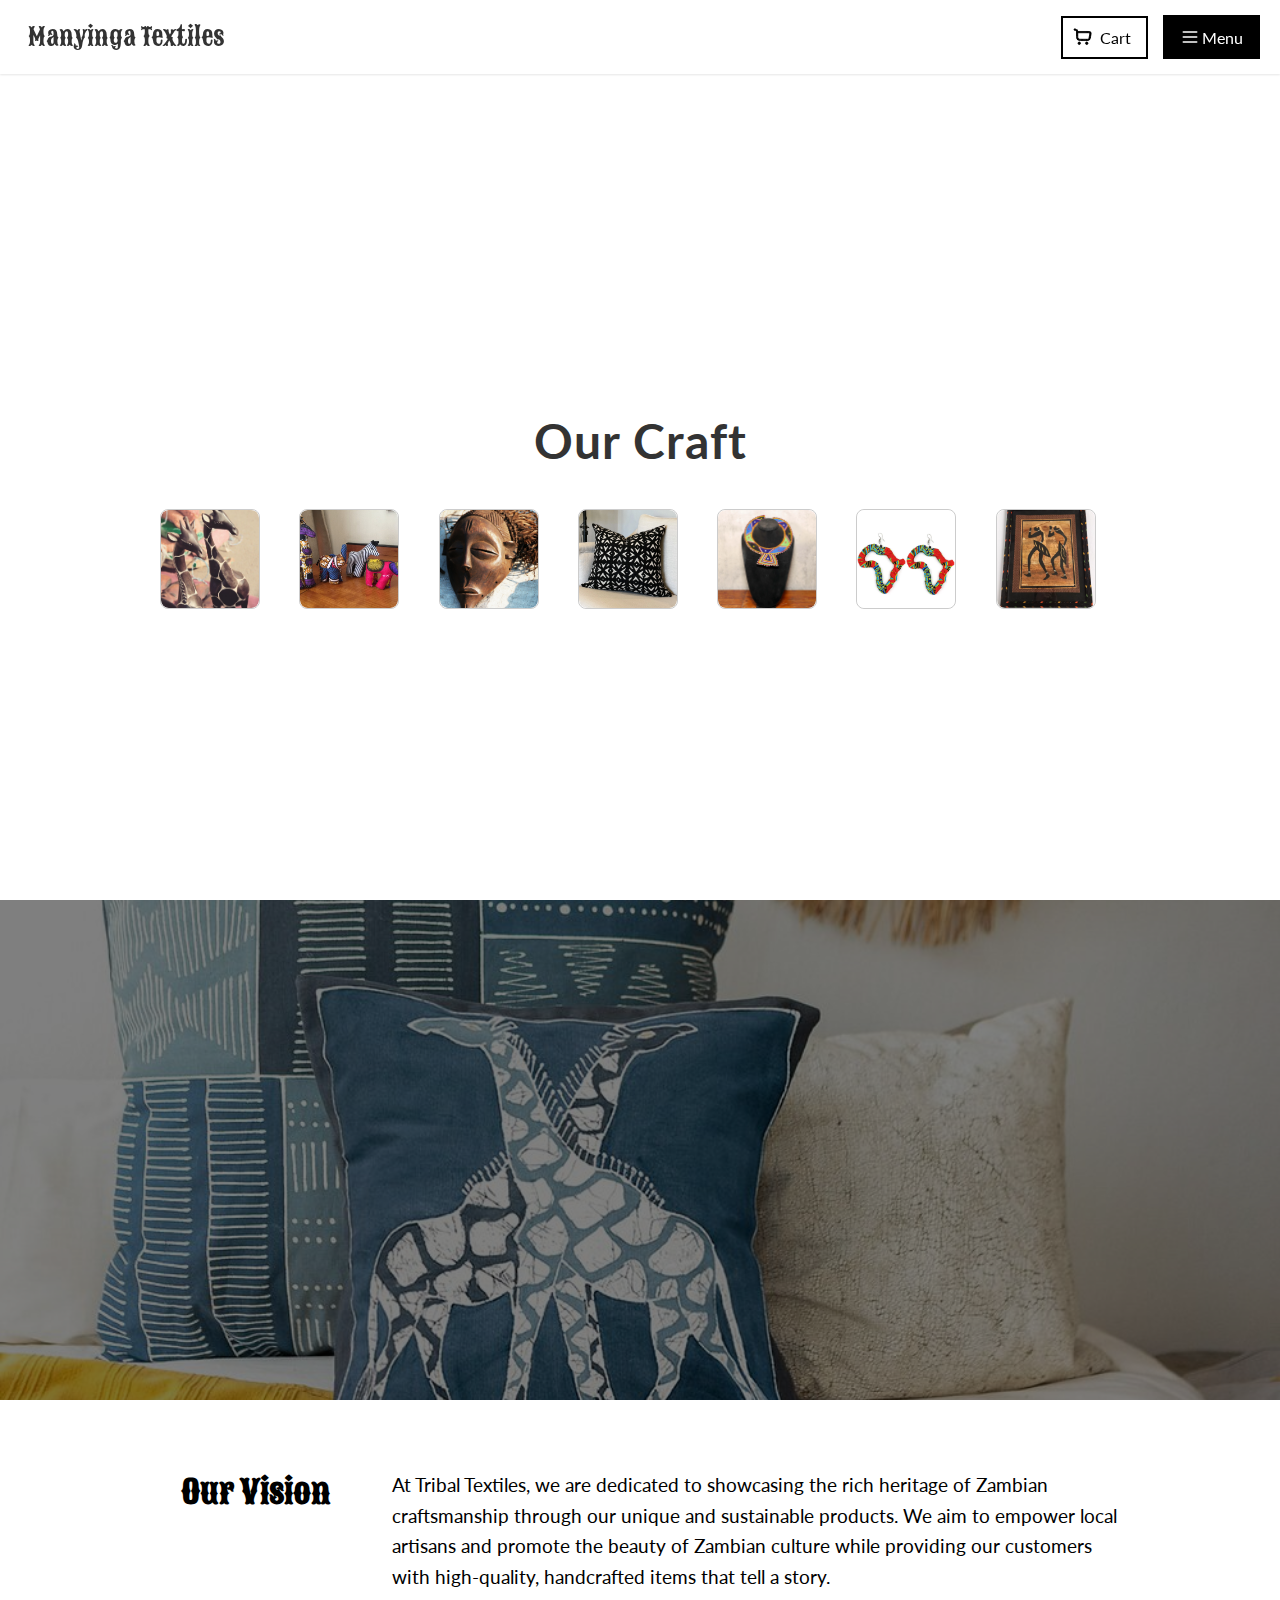
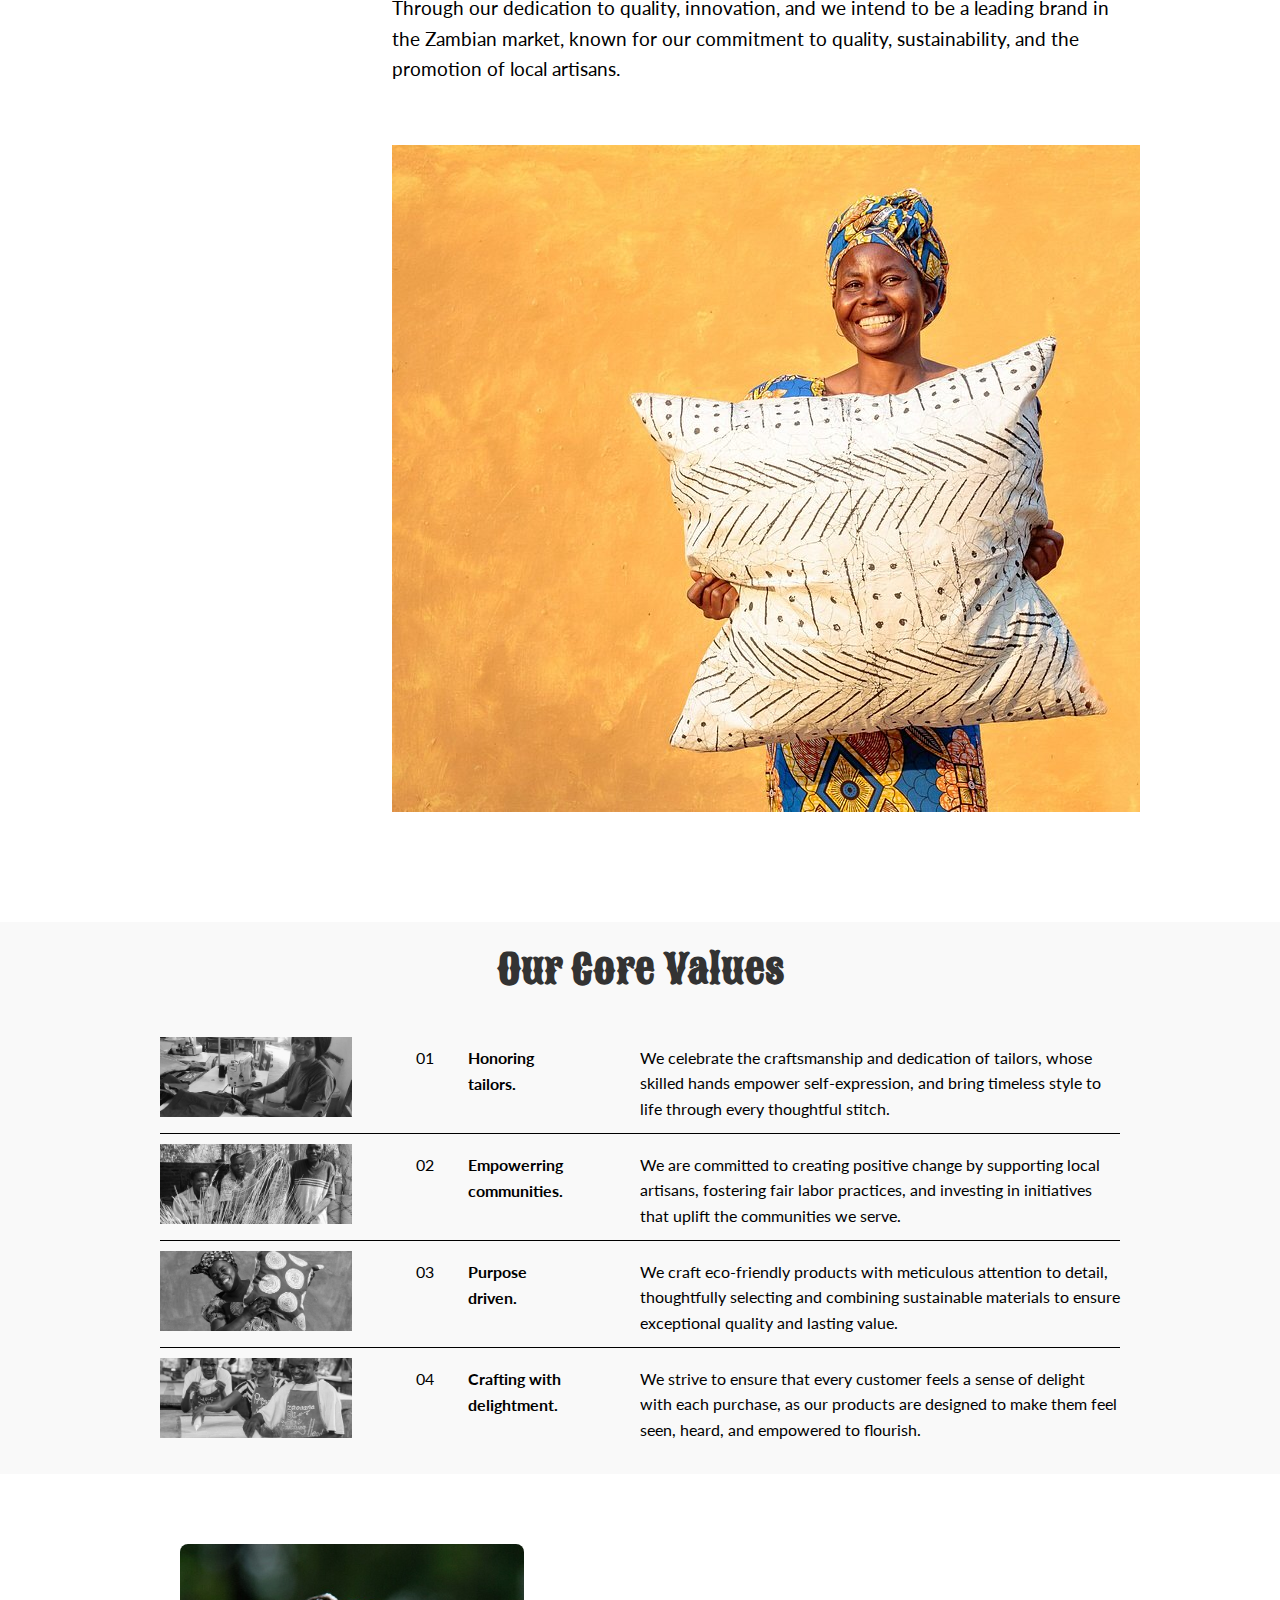
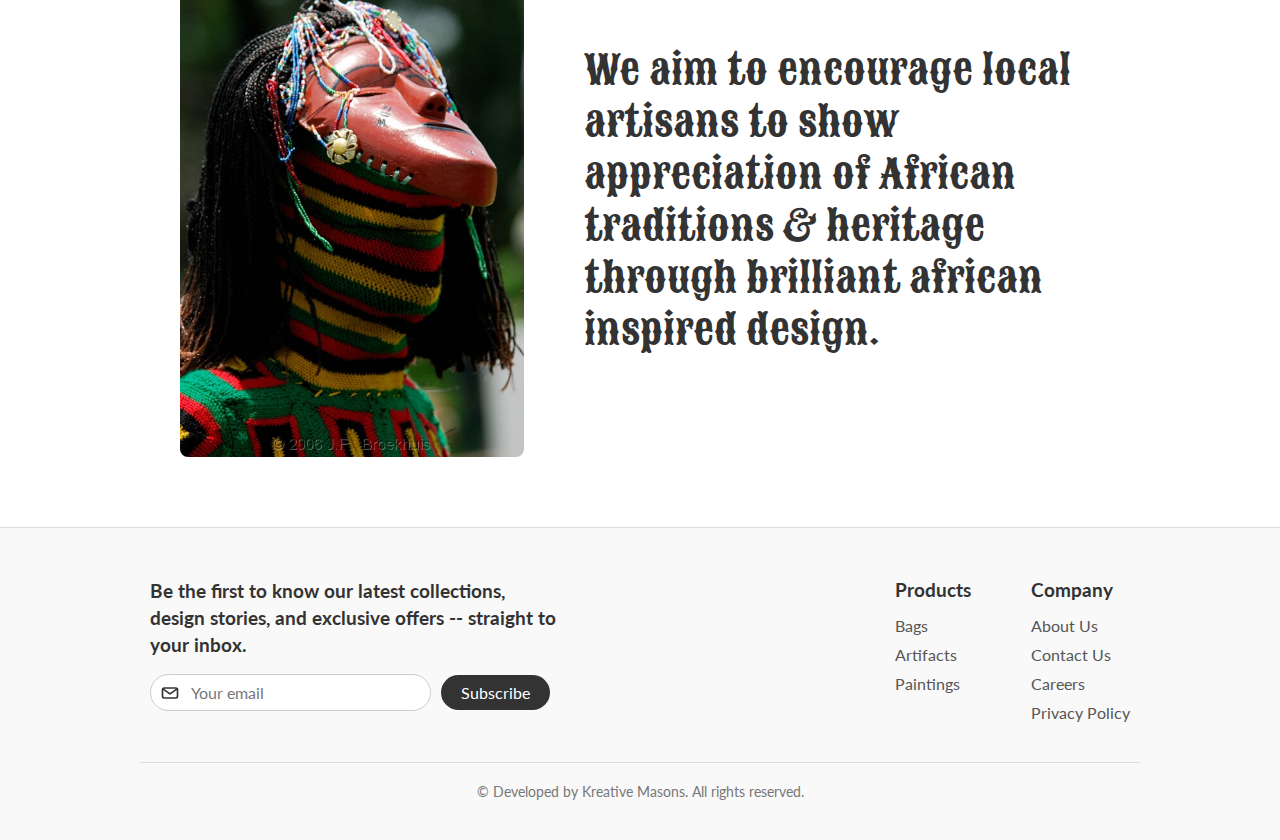
<file: index.html>
<!DOCTYPE html>
<html lang="en">
<head>
    <meta charset="UTF-8">
    <meta name="viewport" content="width=device-width, initial-scale=1.0">
    <link rel="stylesheet" href="style/style.css">
    <link rel="preconnect" href="https://fonts.googleapis.com">
    <link rel="preconnect" href="https://fonts.gstatic.com" crossorigin>
    <link href="https://fonts.googleapis.com/css2?family=Sancreek&display=swap" rel="stylesheet">
    <link rel="preconnect" href="https://fonts.googleapis.com">
    <link rel="preconnect" href="https://fonts.gstatic.com" crossorigin>
    <link href="https://fonts.googleapis.com/css2?family=Lato:ital,wght@0,100;0,300;0,400;0,700;0,900;1,100;1,300;1,400;1,700;1,900&family=Sancreek&display=swap" rel="stylesheet">
    <title>Zekezeke</title>
</head>
<body>
    <nav>
        <!-- Left Column -->
        <div class="logo">
            <a href="index.html">Manyinga Textiles</a>
        </div>
        <!-- Right Column -->
        <div class="nav-links">
            <!-- Cart -->
            <div class="cart-container">
                <svg viewBox="0 0 24.00 24.00" fill="none" xmlns="http://www.w3.org/2000/svg">
                    <g id="SVGRepo_bgCarrier" stroke-width="0"></g>
                    <g id="SVGRepo_tracerCarrier" stroke-linecap="round" stroke-linejoin="round"></g>
                    <g id="SVGRepo_iconCarrier"> 
                        <path d="M7.5 18C8.32843 18 9 18.6716 9 19.5C9 20.3284 8.32843 21 7.5 21C6.67157 21 6 20.3284 6 19.5C6 18.6716 6.67157 18 7.5 18Z" fill="black" stroke="#000000" stroke-width="0.984"></path> 
                        <path d="M16.5 18.0001C17.3284 18.0001 18 18.6716 18 19.5001C18 20.3285 17.3284 21.0001 16.5 21.0001C15.6716 21.0001 15 20.3285 15 19.5001C15 18.6716 15.6716 18.0001 16.5 18.0001Z" fill="black" stroke="#000000" stroke-width="0.984"></path> 
                        <path d="M2.26121 3.09184L2.50997 2.38429H2.50997L2.26121 3.09184ZM2.24876 2.29246C1.85799 2.15507 1.42984 2.36048 1.29246 2.75124C1.15507 3.14201 1.36048 3.57016 1.75124 3.70754L2.24876 2.29246ZM4.58584 4.32298L5.20507 3.89983V3.89983L4.58584 4.32298ZM5.88772 14.5862L5.34345 15.1022H5.34345L5.88772 14.5862ZM20.6578 9.88275L21.3923 10.0342L21.3933 10.0296L20.6578 9.88275ZM20.158 12.3075L20.8926 12.4589L20.158 12.3075ZM20.7345 6.69708L20.1401 7.15439L20.7345 6.69708ZM19.1336 15.0504L18.6598 14.469L19.1336 15.0504ZM5.70808 9.76V7.03836H4.20808V9.76H5.70808ZM2.50997 2.38429L2.24876 2.29246L1.75124 3.70754L2.01245 3.79938L2.50997 2.38429ZM10.9375 16.25H16.2404V14.75H10.9375V16.25ZM5.70808 7.03836C5.70808 6.3312 5.7091 5.7411 5.65719 5.26157C5.60346 4.76519 5.48705 4.31247 5.20507 3.89983L3.96661 4.74613C4.05687 4.87822 4.12657 5.05964 4.1659 5.42299C4.20706 5.8032 4.20808 6.29841 4.20808 7.03836H5.70808ZM2.01245 3.79938C2.68006 4.0341 3.11881 4.18965 3.44166 4.34806C3.74488 4.49684 3.87855 4.61727 3.96661 4.74613L5.20507 3.89983C4.92089 3.48397 4.54304 3.21763 4.10241 3.00143C3.68139 2.79485 3.14395 2.60719 2.50997 2.38429L2.01245 3.79938ZM4.20808 9.76C4.20808 11.2125 4.22171 12.2599 4.35876 13.0601C4.50508 13.9144 4.79722 14.5261 5.34345 15.1022L6.43198 14.0702C6.11182 13.7325 5.93913 13.4018 5.83723 12.8069C5.72607 12.1578 5.70808 11.249 5.70808 9.76H4.20808ZM10.9375 14.75C9.52069 14.75 8.53763 14.7482 7.79696 14.6432C7.08215 14.5418 6.70452 14.3576 6.43198 14.0702L5.34345 15.1022C5.93731 15.7286 6.69012 16.0013 7.58636 16.1283C8.45674 16.2518 9.56535 16.25 10.9375 16.25V14.75ZM4.95808 6.87H17.0888V5.37H4.95808V6.87ZM19.9232 9.73135L19.4235 12.1561L20.8926 12.4589L21.3923 10.0342L19.9232 9.73135ZM17.0888 6.87C17.9452 6.87 18.6989 6.871 19.2937 6.93749C19.5893 6.97053 19.8105 7.01643 19.9659 7.07105C20.1273 7.12776 20.153 7.17127 20.1401 7.15439L21.329 6.23978C21.094 5.93436 20.7636 5.76145 20.4632 5.65587C20.1567 5.54818 19.8101 5.48587 19.4604 5.44678C18.7646 5.369 17.9174 5.37 17.0888 5.37V6.87ZM21.3933 10.0296C21.5625 9.18167 21.7062 8.47024 21.7414 7.90038C21.7775 7.31418 21.7108 6.73617 21.329 6.23978L20.1401 7.15439C20.2021 7.23508 20.2706 7.38037 20.2442 7.80797C20.2168 8.25191 20.1002 8.84478 19.9223 9.73595L21.3933 10.0296ZM16.2404 16.25C17.0021 16.25 17.6413 16.2513 18.1566 16.1882C18.6923 16.1227 19.1809 15.9794 19.6074 15.6318L18.6598 14.469C18.5346 14.571 18.3571 14.6525 17.9744 14.6994C17.5712 14.7487 17.0397 14.75 16.2404 14.75V16.25ZM19.4235 12.1561C19.2621 12.9389 19.1535 13.4593 19.0238 13.8442C18.9007 14.2095 18.785 14.367 18.6698 14.469L19.6074 15.6318C20.0339 15.2842 20.2729 14.8346 20.4453 14.3232C20.6111 13.8312 20.7388 13.2049 20.8926 12.4589L19.4235 12.1561Z" fill="#000000"></path> 
                    </g>
                </svg>
                <a href="cart.html">Cart</a>
            </div>
            <!-- Menu with Dropdown -->
            <div class="menu-container">
                <div class="menu-toggle">
                    <svg viewBox="0 0 24 24" xmlns="http://www.w3.org/2000/svg">
                        <path d="M4 6H20M4 12H20M4 18H20" stroke="white" stroke-width="1.5" stroke-linecap="round" stroke-linejoin="round"/>
                    </svg>
                    <span>Menu</span>
                </div>
                <ul class="dropdown-menu">
                    <li><a href="index.html">Home</a></li>
                    <li><a href="products/products.html">Shop</a></li>
                    <li><a href="about.html">About</a></li>
                    <li><a href="contact.html">Contact</a></li>
                </ul>
            </div>
        </div>
    </nav>
    <section class="Welcome-banner">
        <div class="welcome-content">
            <div class="welcome-header">
                <h1>Our Craft</h1>
            </div>
            <div class="product-images">
                <div class="lights">
                    <div class="product-item">
                        <div class="product-overlay">
                            <img src="images/giraffes.jpg" alt="Giraffe-themed Handmade Product">
                            <a class="buy-button" aria-label="Buy Giraffe-themed Handmade Product" href="products/products.html">Buy</a>
                        </div>
                    </div>
                    <div class="product-item">
                        <div class="product-overlay">
                            <img src="images/animals.jpg" alt="Animal-themed Handmade Product">
                            <button class="buy-button" aria-label="Buy Animal-themed Handmade Product">Buy</button>
                        </div>
                    </div>
                    <div class="product-item">
                        <div class="product-overlay">
                            <img src="images/makishi.jpg" alt="Makishi-themed Handmade Product">
                            <a class="buy-button" aria-label="Buy Makishi Handmade Product" href="products/products.html">Buy</a>
                        </div>
                    </div>
                    <div class="product-item">
                        <div class="product-overlay">
                            <img src="images/afropillow.webp" alt="Afro-themed Pillow">
                            <a class="buy-button" aria-label="Buy Afro-themed Handmade Product" href="products/products.html">Buy</a>
                        </div>
                    </div>
                    <div class="product-item">
                        <div class="product-overlay">
                            <img src="images/massai.webp" alt="Massai-themed Handmade Product">
                            <a class="buy-button" aria-label="Buy Massai-themed Handmade Product" href="products/products.html">Buy</a>
                        </div>
                    </div>
                    <div class="product-item">
                        <div class="product-overlay">
                            <img src="images/earrings.webp" alt="Handmade African Earrings">
                            <a class="buy-button" aria-label="Buy Handmade Handmade Product" href="products/products.html">Buy</a>
                        </div>
                    </div>
                    <div class="product-item">
                        <div class="product-overlay">
                            <img src="images/art.webp" alt="African Art Piece">
                            <a class="buy-button" aria-label="Buy African Handmade Product" href="products/products.html">Buy</a>
                        </div>
                    </div>
                </div>
            </div>
            <!-- Pagination Indicator -->
            <div class="pagination-indicator">
                <span class="dot active"></span>
                <span class="dot"></span>
            </div>
        </div>
    </section>
    <section class="motto">
        <div class="motto-content">
            <div class="motto-text">
                <h1>Representing <br> Zambian Craftmanship<br>by building<br>with love.</h1>
            </div>
        </div>
    </section>
    <section class="vision">
        <div class="vision-content">
            <div class="vision-header">
                <h1>Our Vision</h1>
            </div>
            <div class="textbody">
                <div class="vision-textbox">
                    <p>At Tribal Textiles, we are dedicated to showcasing the rich heritage of Zambian craftsmanship through our unique and sustainable products. We aim to empower local artisans and promote the beauty of Zambian culture while providing our customers with high-quality, handcrafted items that tell a story.<br>
                    Through our dedication to quality, innovation, and we intend to be a leading brand in the Zambian market, known for our commitment to quality, sustainability, and the promotion of local artisans.</p>
                </div>
                <div class="vision-image">
                    <img src="images/vision.jpg" alt="Vision Image">    
                </div>
            </div>
        </div>
    </section>

    <section class="core-values">
        <div class="core-values-header">
            <h2>Our Core Values</h2>
        </div>
        <div class="table-container">
            <div class="parent">
                <div class="image">
                    <img src="images/handmade.jpg" alt="tailoring Image">
                </div>
                <div class="item-number-1">01</div>
                <div class="item-title">Honoring<br>tailors.<br></div>
                <div class="item-details">We celebrate the craftsmanship and dedication of tailors, whose skilled hands empower self-expression, and bring timeless style to life through every thoughtful stitch.</div>
            </div>
            <div class="parent">
                <div class="image">
                    <img src="images/community.jpg" alt="giving back to the community">
                </div>
                <div class="item-number-1">02</div>
                <div class="item-title">Empowerring<br>communities.<br></div>
                <div class="item-details">We are committed to creating positive change by supporting local artisans, fostering fair labor practices, and investing in initiatives that uplift the communities we serve.</div>
            </div>
            <div class="parent">
                <div class="image">
                    <img src="images/smile.jpg" alt="smile Image">
                </div>
                <div class="item-number-1">03</div>
                <div class="item-title">Purpose<br>driven.<br></div>
                <div class="item-details">We craft eco-friendly products with meticulous attention to detail, thoughtfully selecting and combining sustainable materials to ensure exceptional quality and lasting value.</div>
            </div>
            <div class="parent">
                <div class="image">
                    <img src="images/teamwork.jpg" alt="Vision Image">
                </div>
                <div class="item-number-1">04</div>
                <div class="item-title">Crafting with <br>delightment.<br></div>
                <div class="item-details">We strive to ensure that every customer feels a sense of delight with each purchase, as our products are designed to make them feel seen, heard, and empowered to flourish.</div>
            </div>
        </div>
    </section>
    <section class="culture">
        <div class="culture-content">
            <div class="culture-image">
                <img src="images/likishi.jpg" alt="Luvale Likishi Mask">
            </div>
            <div class="culture-textbody">
                <h1>We aim to encourage local artisans to show appreciation of African traditions & heritage through brilliant african inspired design.</h1>
            </div>
        </div>
    </section>
    <footer>
        <div class="footer-content">
            <div class="email-link">
                <header>Be the first to know our latest collections,<br>design stories, and exclusive offers -- straight to<br>your inbox.</header>
                <div class="email-subscribe-row">
                    <div class="email-input-wrapper">
                        <svg viewBox="0 0 24 24" fill="none" xmlns="http://www.w3.org/2000/svg" class="email-icon">
                            <g id="SVGRepo_bgCarrier" stroke-width="0"></g>
                            <g id="SVGRepo_tracerCarrier" stroke-linecap="round" stroke-linejoin="round"></g>
                            <g id="SVGRepo_iconCarrier">
                                <rect x="3" y="6" width="18" height="12" rx="2" stroke="#333333" stroke-width="2" stroke-linecap="round" stroke-linejoin="round"></rect>
                                <path d="M20.5737 7L12 13L3.42635 7" stroke="#333333" stroke-width="2" stroke-linecap="round" stroke-linejoin="round"></path>
                            </g>
                        </svg>
                        <input type="email" placeholder="Your email" class="email-input" id="email-input">
                    </div>
                    <button type="submit" class="subscribe">Subscribe</button>
                </div>
            </div>
            <div class="amenities">
                <div class="products">
                    <header>Products</header>
                    <ul>
                        <li><a href="products.html">Bags</a></li>
                        <li><a href="products.html">Artifacts</a></li>
                        <li><a href="products.html">Paintings</a></li>
                    </ul>
                </div>
                <div class="company">
                    <header>Company</header>
                    <ul>
                        <li><a href="about.html">About Us</a></li>
                        <li><a href="contact.html">Contact Us</a></li>
                        <li><a href="careers.html">Careers</a></li>
                        <li><a href="privacy.html">Privacy Policy</a></li>
                    </ul>
                </div>
            </div>
        </div>
        <div class="footer-bottom">
            <p>© Developed by Kreative Masons. All rights reserved.</p>
        </div>
    </footer>
    <script src="script.js"></script>
</body>
</html>
</file>
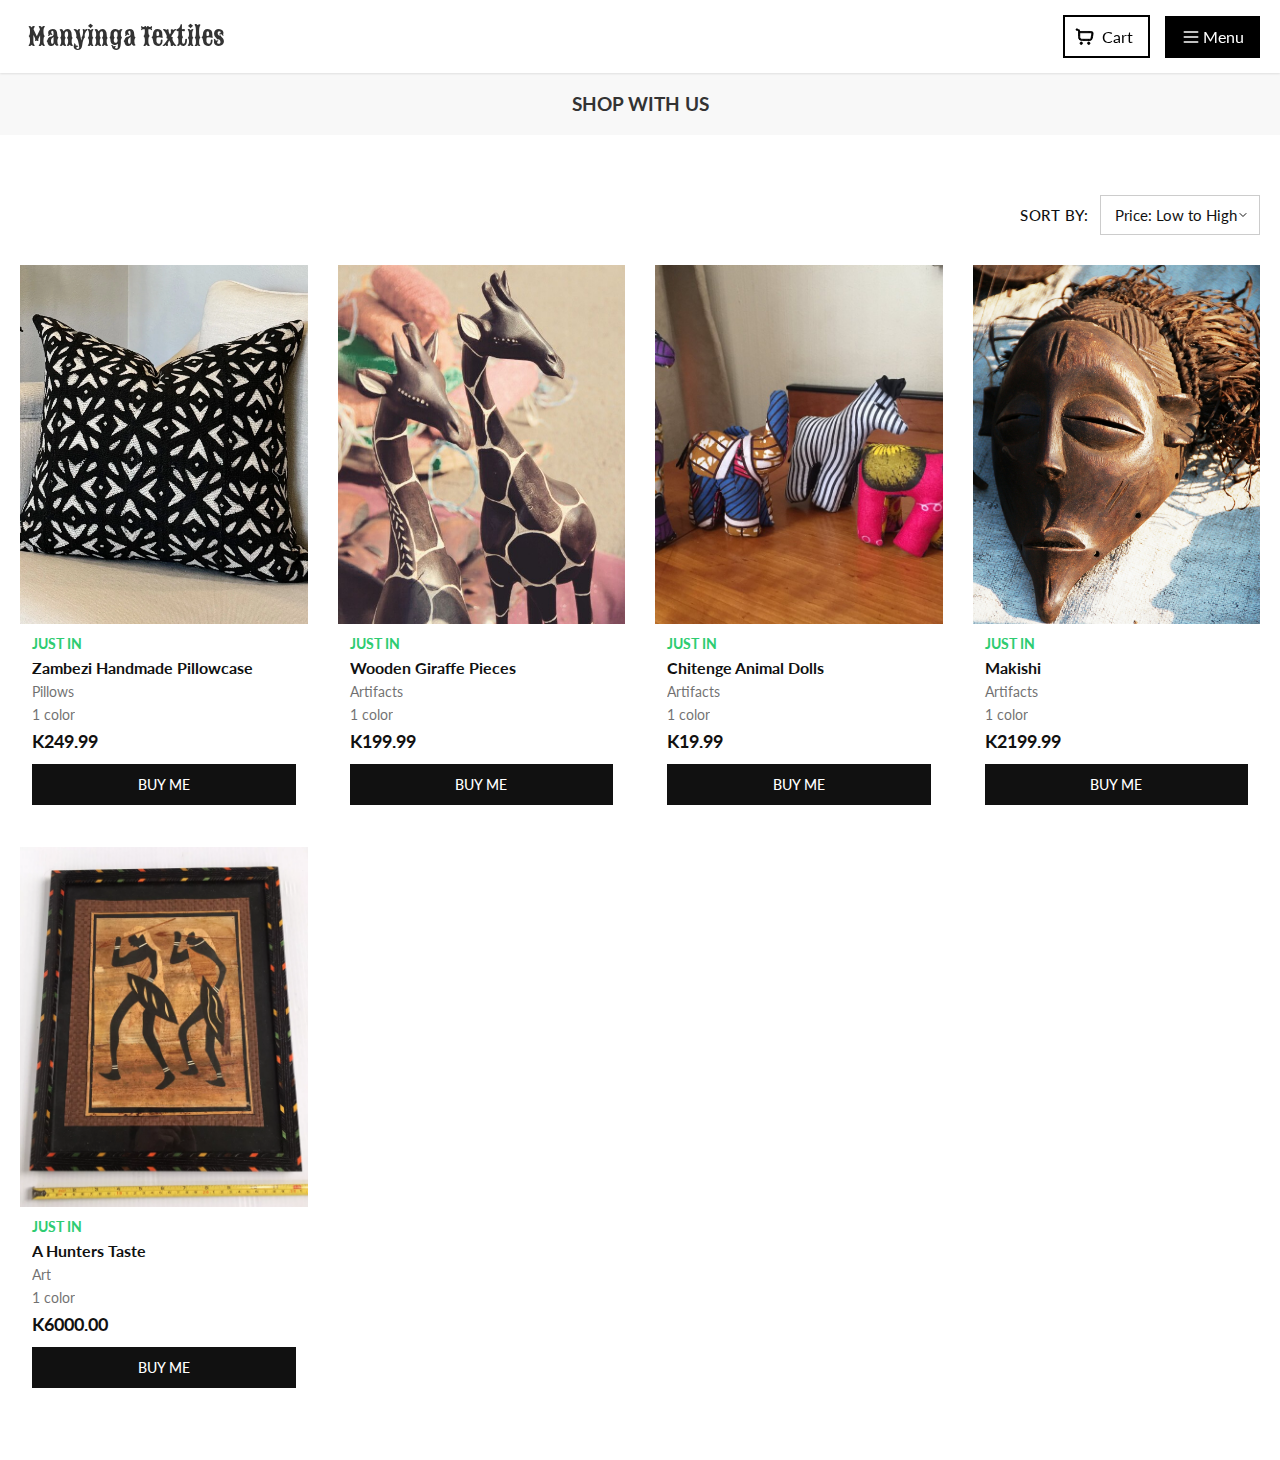
<file: products/products.html>
<!DOCTYPE html>
<html lang="en">
<head>
    <meta charset="UTF-8">
    <meta name="viewport" content="width=device-width, initial-scale=1.0">
    <link rel="stylesheet" href="style/style.css">
    <link rel="preconnect" href="https://fonts.googleapis.com">
    <link rel="preconnect" href="https://fonts.gstatic.com" crossorigin>
    <link href="https://fonts.googleapis.com/css2?family=Sancreek&display=swap" rel="stylesheet">
    <link rel="preconnect" href="https://fonts.googleapis.com">
    <link rel="preconnect" href="https://fonts.gstatic.com" crossorigin>
    <link href="https://fonts.googleapis.com/css2?family=Lato:ital,wght@0,100;0,300;0,400;0,700;0,900;1,100;1,300;1,400;1,700;1,900&family=Sancreek&display=swap" rel="stylesheet">
    <title>Mangyinga Textiles</title>
</head>
<body>
    <nav>
        <!-- Left Column -->
        <div class="logo">
            <a href="../index.html">Manyinga Textiles</a>
        </div>
        <!-- Right Column -->
        <div class="nav-links">
            <!-- Cart -->
            <div class="cart-container">
                <svg viewBox="0 0 24.00 24.00" fill="none" xmlns="http://www.w3.org/2000/svg">
                    <g id="SVGRepo_bgCarrier" stroke-width="0"></g>
                    <g id="SVGRepo_tracerCarrier" stroke-linecap="round" stroke-linejoin="round"></g>
                    <g id="SVGRepo_iconCarrier"> 
                        <path d="M7.5 18C8.32843 18 9 18.6716 9 19.5C9 20.3284 8.32843 21 7.5 21C6.67157 21 6 20.3284 6 19.5C6 18.6716 6.67157 18 7.5 18Z" fill="black" stroke="#000000" stroke-width="0.984"></path> 
                        <path d="M16.5 18.0001C17.3284 18.0001 18 18.6716 18 19.5001C18 20.3285 17.3284 21.0001 16.5 21.0001C15.6716 21.0001 15 20.3285 15 19.5001C15 18.6716 15.6716 18.0001 16.5 18.0001Z" fill="black" stroke="#000000" stroke-width="0.984"></path> 
                        <path d="M2.26121 3.09184L2.50997 2.38429H2.50997L2.26121 3.09184ZM2.24876 2.29246C1.85799 2.15507 1.42984 2.36048 1.29246 2.75124C1.15507 3.14201 1.36048 3.57016 1.75124 3.70754L2.24876 2.29246ZM4.58584 4.32298L5.20507 3.89983V3.89983L4.58584 4.32298ZM5.88772 14.5862L5.34345 15.1022H5.34345L5.88772 14.5862ZM20.6578 9.88275L21.3923 10.0342L21.3933 10.0296L20.6578 9.88275ZM20.158 12.3075L20.8926 12.4589L20.158 12.3075ZM20.7345 6.69708L20.1401 7.15439L20.7345 6.69708ZM19.1336 15.0504L18.6598 14.469L19.1336 15.0504ZM5.70808 9.76V7.03836H4.20808V9.76H5.70808ZM2.50997 2.38429L2.24876 2.29246L1.75124 3.70754L2.01245 3.79938L2.50997 2.38429ZM10.9375 16.25H16.2404V14.75H10.9375V16.25ZM5.70808 7.03836C5.70808 6.3312 5.7091 5.7411 5.65719 5.26157C5.60346 4.76519 5.48705 4.31247 5.20507 3.89983L3.96661 4.74613C4.05687 4.87822 4.12657 5.05964 4.1659 5.42299C4.20706 5.8032 4.20808 6.29841 4.20808 7.03836H5.70808ZM2.01245 3.79938C2.68006 4.0341 3.11881 4.18965 3.44166 4.34806C3.74488 4.49684 3.87855 4.61727 3.96661 4.74613L5.20507 3.89983C4.92089 3.48397 4.54304 3.21763 4.10241 3.00143C3.68139 2.79485 3.14395 2.60719 2.50997 2.38429L2.01245 3.79938ZM4.20808 9.76C4.20808 11.2125 4.22171 12.2599 4.35876 13.0601C4.50508 13.9144 4.79722 14.5261 5.34345 15.1022L6.43198 14.0702C6.11182 13.7325 5.93913 13.4018 5.83723 12.8069C5.72607 12.1578 5.70808 11.249 5.70808 9.76H4.20808ZM10.9375 14.75C9.52069 14.75 8.53763 14.7482 7.79696 14.6432C7.08215 14.5418 6.70452 14.3576 6.43198 14.0702L5.34345 15.1022C5.93731 15.7286 6.69012 16.0013 7.58636 16.1283C8.45674 16.2518 9.56535 16.25 10.9375 16.25V14.75ZM4.95808 6.87H17.0888V5.37H4.95808V6.87ZM19.9232 9.73135L19.4235 12.1561L20.8926 12.4589L21.3923 10.0342L19.9232 9.73135ZM17.0888 6.87C17.9452 6.87 18.6989 6.871 19.2937 6.93749C19.5893 6.97053 19.8105 7.01643 19.9659 7.07105C20.1273 7.12776 20.153 7.17127 20.1401 7.15439L21.329 6.23978C21.094 5.93436 20.7636 5.76145 20.4632 5.65587C20.1567 5.54818 19.8101 5.48587 19.4604 5.44678C18.7646 5.369 17.9174 5.37 17.0888 5.37V6.87ZM21.3933 10.0296C21.5625 9.18167 21.7062 8.47024 21.7414 7.90038C21.7775 7.31418 21.7108 6.73617 21.329 6.23978L20.1401 7.15439C20.2021 7.23508 20.2706 7.38037 20.2442 7.80797C20.2168 8.25191 20.1002 8.84478 19.9223 9.73595L21.3933 10.0296ZM16.2404 16.25C17.0021 16.25 17.6413 16.2513 18.1566 16.1882C18.6923 16.1227 19.1809 15.9794 19.6074 15.6318L18.6598 14.469C18.5346 14.571 18.3571 14.6525 17.9744 14.6994C17.5712 14.7487 17.0397 14.75 16.2404 14.75V16.25ZM19.4235 12.1561C19.2621 12.9389 19.1535 13.4593 19.0238 13.8442C18.9007 14.2095 18.785 14.367 18.6698 14.469L19.6074 15.6318C20.0339 15.2842 20.2729 14.8346 20.4453 14.3232C20.6111 13.8312 20.7388 13.2049 20.8926 12.4589L19.4235 12.1561Z" fill="#000000"></path> 
                    </g>
                </svg>
                <a href="cart.html">Cart</a>
            </div>
            <!-- Menu with Dropdown -->
            <div class="menu-container">
                <div class="menu-toggle">
                    <svg viewBox="0 0 24 24" xmlns="http://www.w3.org/2000/svg">
                        <path d="M4 6H20M4 12H20M4 18H20" stroke="white" stroke-width="1.5" stroke-linecap="round" stroke-linejoin="round"/>
                    </svg>
                    <span>Menu</span>
                </div>
                <ul class="dropdown-menu">
                    <li><a href="index.html">Home</a></li>
                    <li><a href="products/products.html">Shop</a></li>
                    <li><a href="about.html">About</a></li>
                    <li><a href="contact.html">Contact</a></li>
                </ul>
            </div>
        </div>
    </nav>
    <div class = "banner">
        <h1 class= "banner-header">SHOP WITH US</h1>
    </div>
    <section class="sale">
        <div class="sale-panel">
            <div class="sort-container">
                <label for="sort-options" class="sort-label">Sort by:</label>
                <select id="sort-options" class="sort-select" aria-label="Sort products">
                    <option value="price-asc">Price: Low to High</option>
                    <option value="price-desc">Price: High to Low</option>
                    <option value="name-asc">Name: A to Z</option>
                    <option value="name-desc">Name: Z to A</option>
                </select>
            </div>
        </div>
        <div class="products" id="products-container">
            <div class="product-card" data-price="249.99" data-name="Product 1">
                <div class="product-image">
                    <img src="../images/afropillow.webp" alt="Product 1 - Cotton Scarf">
                </div>
                <div class="product-info">
                    <h2 class ="time">Just In</h2>
                    <h2 class="product-name">Zambezi Handmade Pillowcase</h2>
                    <h2 class="category">Pillows</h2>
                    <h2 class="colors">1 color</h2>
                    <div class="price">
                        <span class="sale-price">K249.99</span>
                    </div>
                    <button class="add-to-cart">Buy Me</button>
                </div>
            </div>
            <div class="product-card" data-price="199.99" data-name="Product 1">
                <div class="product-image">
                    <img src="../images/giraffes.jpg" alt="Product 1 - Cotton Scarf">
                </div>
                <div class="product-info">
                    <h2 class ="time">Just In</h2>
                    <h2 class="product-name">Wooden Giraffe Pieces</h2>
                    <h2 class="category">Artifacts</h2>
                    <h2 class="colors">1 color</h2>
                    <div class="price">
                        <span class="sale-price">K199.99</span>
                    </div>
                    <button class="add-to-cart">Buy Me</button>
                </div>
            </div>
            <div class="product-card" data-price="19.99" data-name="Product 1">
                <div class="product-image">
                    <img src="../images/animals.jpg" alt="Product 1 - Cotton Scarf">
                </div>
                <div class="product-info">
                    <h2 class ="time">Just In</h2>
                    <h2 class="product-name">Chitenge Animal Dolls</h2>
                    <h2 class="category">Artifacts</h2>
                    <h2 class="colors">1 color</h2>
                    <div class="price">
                        <span class="sale-price">K19.99</span>
                    </div>
                    <button class="add-to-cart">Buy Me</button>
                </div>
            </div>
            <div class="product-card" data-price="19.99" data-name="Product 1">
                <div class="product-image">
                    <img src="../images/makishi.jpg" alt="Product 1 - Cotton Scarf">
                </div>
                <div class="product-info">
                    <h2 class ="time">Just In</h2>
                    <h2 class="product-name">Makishi</h2>
                    <h2 class="category">Artifacts</h2>
                    <h2 class="colors">1 color</h2>
                    <div class="price">
                        <span class="sale-price">K2199.99</span>
                    </div>
                    <button class="add-to-cart">Buy Me</button>
                </div>
            </div>
            <div class="product-card" data-price="19.99" data-name="Product 1">
                <div class="product-image">
                    <img src="../images/art.webp" alt="Product 1 - Cotton Scarf">
                </div>
                <div class="product-info">
                    <h2 class ="time">Just In</h2>
                    <h2 class="product-name">A Hunters Taste</h2>
                    <h2 class="category">Art</h2>
                    <h2 class="colors">1 color</h2>
                    <div class="price">
                        <span class="sale-price">K6000.00</span>
                    </div>
                    <button class="add-to-cart">Buy Me</button>
                </div>
            </div>
        </div>
    </section>
</body>
</html>
</file>
<file: style/style.css>
* {
    margin: 0;
    padding: 0;
    box-sizing: border-box;
}

html {
    overflow-y: auto;
    overflow-x: hidden;
    width: 100%;
    max-width: 100%;
}

body {
    font-family: 'Lato', sans-serif;
    margin: 0;
    padding-top: 60px;
    width: 100%;
    max-width: 100%;
    overflow-x: hidden;
}

nav {
    display: flex;
    justify-content: space-between;
    align-items: center;
    padding: 15px 20px;
    position: fixed;
    top: 0;
    left: 0;
    right: 0;
    background-color: white;
    box-shadow: 0 1px 2px rgba(0, 0, 0, 0.1);
    z-index: 1000;
    width: 100%;
    box-sizing: border-box;
    transition: height 0.3s ease; /* Smooth height transition */
}

.logo a {
    text-decoration: none;
    font-size: 1.5em;
    font-weight: 400;
    font-style: normal;
    font-family: "Sancreek", serif;
    color: #333;
    padding: 8px;
}

.nav-links {
    display: flex;
    gap: 15px;
    align-items: center;
}

.cart-container {
    display: flex;
    align-items: center;
    gap: 2px;
    background-color: white;
    padding: 5px 10px;
    border: black solid 2px;
    transition: all 0.3s ease;
}

.cart-container a {
    text-decoration: none;
    color: black;
    transition: color 0.3s ease;
    padding: 5px;
}

.cart-container svg {
    width: 20px;
    height: 20px;
    transition: all 0.3s ease;
}

.cart-container svg path,
.cart-container svg circle {
    stroke: black;
    fill: black;
    transition: stroke 0.3s ease, fill 0.3s ease;
}

.menu-container {
    position: relative;
    display: flex;
    align-items: center;
    background-color: black;
    padding: 5px 10px;
    transition: all 0.3s ease;
}

.menu-toggle {
    display: flex;
    align-items: center;
    gap: 2px;
    cursor: pointer;
    padding: 7px;
    color: white;
    text-decoration: none;
    transition: color 0.3s ease;
}

.menu-toggle svg {
    width: 20px;
    height: 20px;
    transition: all 0.3s ease;
}

.menu-toggle svg path {
    stroke: white;
    stroke-width: 2;
    transition: stroke 0.3s ease;
}

.menu-toggle span {
    font-family: 'Lato', sans-serif;
    font-size: 1rem;
    font-weight: 400;
    color: white;
}

.dropdown-menu {
    position: absolute;
    top: 100%;
    right: 0;
    background-color: white;
    border: 1px solid #ccc;
    box-shadow: 0 2px 4px rgba(0, 0, 0, 0.1);
    list-style: none;
    padding: 10px 0;
    min-width: 150px;
    opacity: 0;
    visibility: hidden;
    transform: translateY(-10px);
    transition: opacity 0.3s ease, visibility 0.3s ease, transform 0.3s ease;
    z-index: 1001;
}

.menu-container:hover .dropdown-menu {
    opacity: 1;
    visibility: visible;
    transform: translateY(0);
}

.dropdown-menu li {
    padding: 10px 20px;
}

.dropdown-menu li a {
    font-family: 'Lato', sans-serif;
    font-size: 1rem;
    font-weight: 400;
    color: #333;
    text-decoration: none;
    display: block;
    transition: color 0.3s ease;
}

.dropdown-menu li a:hover {
    color: #555;
}

.menu-container:hover ~ nav,
.menu-container:hover nav {
    height: auto; /* Expand height to fit dropdown */
    min-height: 120px; /* Adjust based on dropdown content */
}

.Welcome-banner {
    width: 100%;
    min-height: calc(100vh - 60px);
    display: flex;
    justify-content: center;
    align-items: center;
    padding-top: 60px;
    transition: padding-top 0.3s ease; /* Smooth transition for content shift */
}

.menu-container:hover ~ .Welcome-banner,
.menu-container:hover + nav + .Welcome-banner {
    padding-top: 120px; /* Shift content down when dropdown is open */
}

.welcome-content {
    max-width: 1000px;
    width: 100%;
    padding: 0 20px;
    box-sizing: border-box;
    overflow: hidden;
}

.welcome-header h1 {
    font-family: 'Lato', sans-serif;
    font-weight: 700;
    font-size: 3rem;
    color: #333;
    margin: 0 0 40px;
    letter-spacing: 1px;
    text-align: center;
}

.product-images {
    display: flex;
    justify-content: center;
    align-items: center;
    width: 100%;
    max-height: 200px;
    overflow-x: auto;
    overflow-y: hidden;
}

.lights {
    display: grid;
    grid-template-columns: repeat(auto-fit, minmax(100px, 1fr));
    gap: 15px;
    width: 100%;
    max-width: 100%;
    box-sizing: border-box;
    margin: 0 auto;
}

.lights > div,
.product-item {
    height: 100px;
    width: 100px;
    aspect-ratio: 1/1;
    border-radius: 8px;
    border: 1px solid #ccc;
    box-sizing: border-box;
    overflow: hidden;
}

.product-overlay {
    position: relative;
    width: 100%;
    height: 100%;
    display: flex;
    justify-content: center;
    align-items: center;
}

.product-overlay img {
    width: 100%;
    height: 100%;
    object-fit: cover;
    display: block;
    border-radius: 8px;
}

.product-overlay::before {
    content: '';
    position: absolute;
    top: 0;
    left: 0;
    width: 100%;
    height: 100%;
    background-color: rgba(0, 0, 0, 0.6);
    opacity: 0;
    transition: opacity 0.3s ease;
    border-radius: 8px;
}

.product-overlay:hover::before {
    opacity: 1;
}

.buy-button {
    position: absolute;
    text-decoration: none;
    top: 50%;
    left: 50%;
    transform: translate(-50%, -50%);
    padding: 6px 12px;
    background-color: #333;
    color: white;
    border: none;
    border-radius: 30px;
    font-family: 'Lato', sans-serif;
    font-size: 0.9rem;
    font-weight: 400;
    cursor: pointer;
    opacity: 0;
    transition: opacity 0.3s ease;
}

.product-overlay:hover .buy-button {
    opacity: 1;
}

.buy-button:hover,
.buy-button:focus {
    background-color: #555;
    outline: none;
}

.buy-button:focus {
    outline: 2px solid #333;
    outline-offset: 2px;
}

.pagination-indicator {
    display: none;
    justify-content: center;
    gap: 8px;
    margin-top: 15px;
    padding: 10px 0;
}

.dot {
    width: 20px;
    height: 6px;
    background-color: #ccc;
    border-radius: 3px;
    transition: width 0.3s ease, background-color 0.3s ease;
    cursor: pointer;
}

.dot.active {
    width: 30px;
    background-color: #333;
}

.motto {
    width: 100%;
    min-height: 500px;
    background-image: url('../images/some-of-our-hand-made.jpg');
    background-size: cover;
    background-position: center;
    background-repeat: no-repeat;
    display: flex;
    justify-content: center;
    align-items: center;
    padding: 0;
    box-sizing: border-box;
    position: relative;
}

.motto-content {
    max-width: 1000px;
    width: 100%;
    padding: 20px;
    box-sizing: border-box;
    position: relative;
    z-index: 2;
}

.motto-text h1 {
    font-family: 'Sancreek', serif;
    font-size: 3.5rem;
    color: white;
    text-shadow: 3px 3px 6px rgba(0, 0, 0, 0.7);
    margin: 0;
    line-height: 1.2;
    text-align: center;
    opacity: 0;
    animation: fadeIn 1.5s ease-in-out forwards;
}

.motto::before {
    content: '';
    position: absolute;
    top: 0;
    left: 0;
    width: 100%;
    height: 100%;
    background-color: rgba(0, 0, 0, 0.5);
    z-index: 1;
}

.vision {
    width: 100%;
    min-height: 400px;
    display: flex;
    flex-direction: column;
    justify-content: center;
    align-items: center;
    box-sizing: border-box;
    margin: 50px 0;
}

.vision-content {
    max-width: 1000px;
    width: 100%;
    display: grid;
    grid-template-columns: 20% 80%;
    gap: 20px;
    align-items: start;
    padding: 0 20px;
    margin-bottom: 40px;
}

.vision-header {
    background-color: #ffffff;
    display: flex;
    justify-content: center;
    align-items: center;
    padding: 20px;
    box-sizing: border-box;
}

.vision-header h1 {
    font-family: 'Sancreek', serif;
    font-size: 2rem;
    color: rgb(0, 0, 0);
    margin: 0;
    text-align: center;
    white-space: nowrap;
}

.textbody {
    display: flex;
    flex-direction: column;
    gap: 20px;
}

.vision-textbox {
    padding: 20px;
    display: flex;
    align-items: start;
}

.vision-textbox p {
    font-family: 'Lato', sans-serif;
    font-size: 1.2rem;
    font-weight: 400;
    color: #000000;
    margin: 0;
    line-height: 1.6;
}

.vision-image {
    padding: 20px;
    text-align: right;
    overflow: hidden;
}

.vision-image img {
    max-width: none;
    max-height: none;
    display: block;
    margin-left: auto;
}

.core-values {
    width: 100%;
    min-height: 400px;
    display: flex;
    flex-direction: column;
    justify-content: center;
    align-items: center;
    box-sizing: border-box;
    margin: 50px 0;
    padding: 20px 0;
    background-color: #f9f9f9;
}

.core-values-header {
    width: 100%;
    max-width: 1000px;
    text-align: center;
    margin-bottom: 30px;
}

.core-values-header h2 {
    font-family: 'Sancreek', serif;
    font-size: 2.5rem;
    color: #333;
    margin: 0;
}

.table-container {
    max-width: 1000px;
    width: 100%;
    padding: 0 20px;
    box-sizing: border-box;
    display: flex;
    flex-direction: column;
    align-items: center;
}

.parent {
    display: grid;
    grid-template-columns: 20% 10% 20% 50%;
    gap: 0;
    border-bottom: 1px solid black;
    width: 100%;
    box-sizing: border-box;
}

.parent:last-child {
    border-bottom: none;
}

.image,
.item-number-1,
.item-title,
.item-details {
    text-align: center;
    box-sizing: border-box;
    height: 100px;
    padding-top: 10px;
    padding-bottom: 10px;
    display: flex;
    align-items: center;
    justify-content: center;
}

.item-title {
    padding-top: 38px;
    padding-bottom: 50px;
    padding-left: 20px;
    border-top-width: 0px;
    text-align: left;
    font-weight: bold;
    line-height: 160%;
    box-sizing: border-box;
    height: 100px;
    display: flex;
    align-items: center;
    justify-content: left;
}

.item-details {
    padding-top: 56px;
    padding-bottom: 50px;
    border-top-width: 0px;
    text-align: left;
    font-weight: 400;
    line-height: 160%;
    box-sizing: border-box;
    height: 100px;
    display: flex;
    align-items: center;
    justify-content: center;
}

.item-number-1 {
    padding-left: 50px;
    padding-bottom: 50px;
    border-top-width: 0px;
    text-align: center;
    box-sizing: border-box;
    height: 100px;
    display: flex;
    align-items: center;
    justify-content: center;
}

.image img {
    width: 100%;
    height: 100%;
    object-fit: cover;
    display: block;
    filter: grayscale(100%);
}

.parent > div:not(:last-child) {
    border-right: none;
}

.culture {
    width: 100%;
    min-height: 400px;
    display: flex;
    justify-content: center;
    align-items: center;
    box-sizing: border-box;
    margin: 50px 0;
}

.culture-content {
    max-width: 1000px;
    width: 100%;
    display: grid;
    grid-template-columns: 40% 60%;
    gap: 20px;
    align-items: center;
    padding: 0 20px;
    box-sizing: border-box;
}

.culture-image {
    padding: 20px;
    overflow: hidden;
}

.culture-image img {
    width: 100%;
    height: auto;
    object-fit: cover;
    display: block;
    border-radius: 8px;
}

.culture-textbody {
    padding: 20px;
    text-align: left;
}

.culture-textbody h1 {
    font-family: 'Sancreek', serif;
    font-size: 2.5rem;
    font-weight: 400;
    color: #333;
    margin: 0;
    line-height: 1.3;
}

footer {
    width: 100%;
    background-color: #f9f9f9;
    padding: 40px 20px;
    box-sizing: border-box;
    font-family: 'Lato', sans-serif;
    border-top: 1px solid #ddd;
}

.footer-content {
    max-width: 1000px;
    width: 100%;
    margin: 0 auto;
    display: flex;
    justify-content: space-between;
    align-items: flex-start;
    gap: 20px;
    box-sizing: border-box;
}

.email-link {
    flex: 1;
    min-width: 250px;
    padding: 10px;
}

.email-link header {
    font-family: 'Lato', sans-serif;
    font-size: 1.2rem;
    font-weight: 700;
    color: #333;
    margin-bottom: 15px;
    line-height: 1.4;
}

.email-subscribe-row {
    display: flex;
    align-items: center;
    gap: 10px;
    width: 100%;
    max-width: 400px;
}

.email-input-wrapper {
    position: relative;
    flex: 1;
    min-width: 150px;
}

.email-icon {
    position: absolute;
    left: 10px;
    top: 50%;
    transform: translateY(-50%);
    width: 20px;
    height: 20px;
    pointer-events: none;
}

.email-input {
    width: 100%;
    padding: 8px 10px 8px 40px;
    border: 1px solid #ccc;
    border-radius: 25px;
    font-family: 'Lato', sans-serif;
    font-size: 1rem;
    color: #333;
    box-sizing: border-box;
}

.email-input::placeholder {
    color: #777;
    font-family: 'Lato', sans-serif;
    font-size: 1rem;
}

.subscribe {
    padding: 8px 20px;
    background-color: #333;
    color: white;
    border: none;
    border-radius: 30px;
    font-family: 'Lato', sans-serif;
    font-size: 1rem;
    font-weight: 400;
    cursor: pointer;
    transition: background-color 0.3s ease;
    white-space: nowrap;
}

.subscribe:hover {
    background-color: #555;
}

.amenities {
    flex: 1;
    display: flex;
    justify-content: flex-end;
    gap: 40px;
    min-width: 250px;
}

.products,
.company {
    padding: 10px;
}

.products header,
.company header {
    font-family: 'Lato', sans-serif;
    font-size: 1.2rem;
    font-weight: 700;
    color: #333;
    margin-bottom: 15px;
}

.products ul,
.company ul {
    list-style: none;
    padding: 0;
}

.products ul li,
.company ul li {
    margin-bottom: 10px;
}

.products ul li a,
.company ul li a {
    font-family: 'Lato', sans-serif;
    font-size: 1rem;
    font-weight: 400;
    color: #555;
    text-decoration: none;
    transition: color 0.3s ease;
}

.products ul li a:hover,
.company ul li a:hover {
    color: #333;
}

.footer-bottom {
    max-width: 1000px;
    width: 100%;
    margin: 20px auto 0;
    padding-top: 20px;
    border-top: 1px solid #ddd;
    text-align: center;
}

.footer-bottom p {
    font-family: 'Lato', sans-serif;
    font-size: 0.9rem;
    font-weight: 400;
    color: #777;
    margin: 0;
}

@keyframes fadeIn {
    0% { opacity: 0; transform: translateY(20px); }
    100% { opacity: 1; transform: translateY(0); }
}

/* Responsive Design */
@media (max-width: 768px) {
    nav {
        padding: 10px 15px;
    }

    .logo a {
        font-size: 1.2em;
    }

    .cart-container,
    .menu-container {
        padding: 4px 8px;
    }

    .cart-container svg,
    .menu-toggle svg {
        width: 16px;
        height: 16px;
    }

    .cart-container a,
    .menu-toggle span {
        font-size: 0.9em;
    }

    .dropdown-menu {
        min-width: 120px;
        right: -10px; /* Adjust for smaller screens */
    }

    .dropdown-menu li {
        padding: 8px 15px;
    }

    .dropdown-menu li a {
        font-size: 0.9rem;
    }

    .menu-container:hover ~ nav,
    .menu-container:hover nav {
        min-height: 100px; /* Adjust for mobile */
    }

    .menu-container:hover ~ .Welcome-banner,
    .menu-container:hover + nav + .Welcome-banner {
        padding-top: 100px; /* Adjust for mobile */
    }

    .product-images {
        overflow-x: auto;
        overflow-y: hidden;
        white-space: nowrap;
        width: 100%;
        max-height: 150px;
        -webkit-overflow-scrolling: touch;
        scroll-behavior: smooth;
    }

    .lights {
        display: flex;
        flex-direction: row;
        grid-template-columns: none;
        gap: 10px;
        width: auto;
        padding: 0 10px;
    }

    .lights > div,
    .product-item {
        flex: 0 0 80px;
        height: 80px;
        width: 80px;
        min-width: 80px;
        aspect-ratio: 1/1;
    }

    .buy-button {
        padding: 5px 10px;
        font-size: 0.8rem;
    }

    .product-images::-webkit-scrollbar {
        display: none;
    }

    .product-images {
        -ms-overflow-style: none;
        scrollbar-width: none;
    }

    .pagination-indicator {
        display: flex;
    }

    .motto {
        min-height: 400px;
    }

    .motto-text h1 {
        font-size: 2rem;
        line-height: 1.3;
    }

    .vision-content {
        grid-template-columns: 1fr;
        grid-template-rows: auto auto auto;
        padding: 0 15px;
        margin-bottom: 20px;
    }

    .vision-header,
    .vision-textbox,
    .vision-image {
        padding: 15px;
    }

    .vision-textbox p {
        font-size: 1rem;
    }

    .vision-image {
        text-align: center;
    }

    .vision-image img {
        max-width: 100%;
        max-height: none;
        display: block;
        margin-left: auto;
        margin-right: auto;
    }

    .culture-content {
        grid-template-columns: 1fr;
        grid-template-rows: auto auto;
        padding: 0 15px;
    }

    .culture-image,
    .culture-textbody {
        padding: 15px;
    }

    .culture-textbody h1 {
        font-size: 1.8rem;
    }

    .table-container {
        padding: 0;
        width: 100%;
    }

    .parent {
        display: grid;
        grid-template-columns: 1fr;
        grid-template-rows: auto auto auto auto;
        grid-template-areas:
            "number-title"
            "image"
            "details";
        margin-bottom: 30px;
        border-bottom: 1px solid #ddd;
        padding-bottom: 20px;
    }

    .parent:last-child {
        border-bottom: none;
    }

    .item-number-1,
    .item-title {
        grid-row: 1;
        height: auto;
        min-height: 40px;
        padding: 10px;
        display: flex;
        align-items: center;
    }

    .item-number-1 {
        grid-column: 1;
        justify-content: flex-start;
        padding-left: 20px;
        width: 15%;
        font-weight: bold;
        font-size: 1.2rem;
    }

    .item-title {
        grid-column: 2 / span 3;
        justify-content: flex-start;
        padding-left: 0;
        width: 85%;
        font-weight: bold;
        font-size: 1.1rem;
        line-height: 1.3;
    }

    .image {
        grid-row: 2;
        grid-column: 1 / span 4;
        width: 100%;
        height: auto;
        min-height: 200px;
        padding: 0;
        margin: 10px 0;
    }

    .image img {
        width: 100%;
        height: 100%;
        object-fit: cover;
        display: block;
        filter: none;
    }

    .item-details {
        grid-row: 3;
        grid-column: 1 / span 4;
        height: auto;
        min-height: 60px;
        padding: 10px 15px;
        text-align: left;
        font-size: 0.95rem;
        line-height: 1.5;
    }

    footer {
        padding: 20px 15px;
    }

    .footer-content {
        flex-direction: column;
        align-items: center;
        padding: 0 10px;
    }

    .email-link {
        min-width: 100%;
        padding: 10px 0;
        text-align: center;
    }

    .email-subscribe-row {
        flex-direction: column;
        align-items: stretch;
        gap: 10px;
        max-width: 100%;
    }

    .email-input-wrapper {
        position: relative;
        min-width: 100%;
        max-width: 100%;
        margin: 0 auto 0;
    }

    .email-icon {
        position: absolute;
        left: 10px;
        top: 50%;
        transform: translateY(-50%);
        width: 16px;
        height: 16px;
        pointer-events: none;
    }

    .email-input {
        width: 100%;
        padding: 8px 10px 8px 36px;
        border: 1px solid #ccc;
        border-radius: 25px;
        font-size: 0.95rem;
    }

    .subscribe {
        width: 100%;
        max-width: 325px;
        margin: 0 auto;
    }

    .amenities {
        flex-direction: column;
        justify-content: center;
        align-items: center;
        gap: 20px;
        width: 100%;
    }

    .products,
    .company {
        padding: 0;
        text-align: center;
        width: 100%;
    }

    .products header,
    .company header {
        font-size: 1.1rem;
    }

    .products ul li a,
    .company ul li a {
        font-size: 0.95rem;
    }

    .footer-bottom {
        margin-top: 20px;
        padding-top: 15px;
    }

    .footer-bottom p {
        font-size: 0.85rem;
    }
}

@media (min-width: 769px) {
    .pagination-indicator {
        display: none;
    }
}
</file>
<file: products/style/style.css>
/* Reset and Global Styles */
* {
    margin: 0;
    padding: 0;
    box-sizing: border-box;
}

html {
    overflow-y: auto;
    overflow-x: hidden;
    width: 100%;
    max-width: 100%;
}

body {
    font-family: 'Lato', sans-serif;
    margin: 0;
    padding-top: 60px;
    width: 100%;
    max-width: 100%;
    overflow-x: hidden;
}

/* Navigation */

nav {
    display: flex;
    justify-content: space-between;
    align-items: center;
    padding: 15px 20px;
    position: fixed;
    top: 0;
    left: 0;
    right: 0;
    background-color: white;
    box-shadow: 0 1px 2px rgba(0, 0, 0, 0.1);
    z-index: 1000;
    width: 100%;
    box-sizing: border-box;
    transition: height 0.3s ease; /* Smooth height transition */
}

.logo a {
    text-decoration: none;
    font-size: 1.5em;
    font-weight: 400;
    font-style: normal;
    font-family: "Sancreek", serif;
    color: #333;
    padding: 8px;
}

.nav-links {
    display: flex;
    gap: 15px;
    align-items: center;
}

.cart-container {
    display: flex;
    align-items: center;
    gap: 2px;
    background-color: white;
    padding: 5px 10px;
    border: black solid 2px;
    transition: all 0.3s ease;
}

.cart-container a {
    text-decoration: none;
    color: black;
    transition: color 0.3s ease;
    padding: 5px;
}

.cart-container svg {
    width: 20px;
    height: 20px;
    transition: all 0.3s ease;
}

.cart-container svg path,
.cart-container svg circle {
    stroke: black;
    fill: black;
    transition: stroke 0.3s ease, fill 0.3s ease;
}

.menu-container {
    position: relative;
    display: flex;
    align-items: center;
    background-color: black;
    padding: 5px 10px;
    transition: all 0.3s ease;
}

.menu-toggle {
    display: flex;
    align-items: center;
    gap: 2px;
    cursor: pointer;
    padding: 6px;
    color: white;
    text-decoration: none;
    transition: color 0.3s ease;
}

.menu-toggle svg {
    width: 20px;
    height: 20px;
    transition: all 0.3s ease;
}

.menu-toggle svg path {
    stroke: white;
    stroke-width: 2;
    transition: stroke 0.3s ease;
}

.menu-toggle span {
    font-family: 'Lato', sans-serif;
    font-size: 1rem;
    font-weight: 400;
    color: white;
}

.dropdown-menu {
    position: absolute;
    top: 100%;
    right: 0;
    background-color: white;
    border: 1px solid #ccc;
    box-shadow: 0 2px 4px rgba(0, 0, 0, 0.1);
    list-style: none;
    padding: 10px 0;
    min-width: 150px;
    opacity: 0;
    visibility: hidden;
    transform: translateY(-10px);
    transition: opacity 0.3s ease, visibility 0.3s ease, transform 0.3s ease;
    z-index: 1001;
}

.menu-container:hover .dropdown-menu {
    opacity: 1;
    visibility: visible;
    transform: translateY(0);
}

.dropdown-menu li {
    padding: 10px 20px;
}

.dropdown-menu li a {
    font-family: 'Lato', sans-serif;
    font-size: 1rem;
    font-weight: 400;
    color: #333;
    text-decoration: none;
    display: block;
    transition: color 0.3s ease;
}

.dropdown-menu li a:hover {
    color: #555;
}

.menu-container:hover ~ nav,
.menu-container:hover nav {
    height: auto; 
    min-height: 120px;
}

/* Banner */
.banner {
    display: flex;
    justify-content: center;
    align-items: center;
    background-color: #f8f8f8;
    padding: 20px 0;
    text-align: center;
}

.banner-header {
    font-family: 'Lato', sans-serif;
    font-size: 1.2rem;
    font-weight: 700;
    color: #333;
    margin-top: 12px;
}

/* Sale Section (Nike-Inspired with Template Modifications) */
.sale {
    padding: 60px 20px;
    max-width: 1280px;
    margin: 0 auto;
    width: 100%;
    box-sizing: border-box;
}

.sale-panel {
    display: flex;
    justify-content: flex-end;
    margin-bottom: 30px;
}

.sort-container {
    display: flex;
    align-items: center;
    gap: 12px;
}

.sort-label {
    font-family: 'Lato', sans-serif;
    font-size: 0.95rem;
    font-weight: 500;
    color: #111;
    text-transform: uppercase;
    letter-spacing: 0.5px;
}

.sort-select {
    padding: 10px 14px;
    font-family: 'Lato', sans-serif;
    font-size: 0.95rem;
    font-weight: 400;
    color: #111;
    border: 1px solid #ccc;
    border-radius: 0;
    background-color: #fff;
    cursor: pointer;
    appearance: none;
    background-image: url('data:image/svg+xml;utf8,<svg xmlns="http://www.w3.org/2000/svg" width="12" height="12" viewBox="0 0 24 24" fill="none" stroke="%23111" stroke-width="2" stroke-linecap="round" stroke-linejoin="round"><polyline points="6 9 12 15 18 9"></polyline></svg>');
    background-repeat: no-repeat;
    background-position: right 10px center;
    min-width: 160px;
    transition: border-color 0.2s ease;
}

.sort-select:focus {
    outline: none;
    border-color: #111;
}

.products {
    display: grid;
    grid-template-columns: repeat(auto-fit, minmax(280px, 1fr));
    gap: 30px;
    width: 100%;
}

.product-card {
    background-color: #fff;
    overflow: hidden;
    transition: transform 0.3s ease;
}

.product-card:hover {
    transform: translateY(-4px);
}

.product-image {
    position: relative;
    width: 100%;
    aspect-ratio: 4 / 5; /* Mimics Nike's image proportions */
    overflow: hidden;
}

.product-image img {
    width: 100%;
    height: 100%;
    object-fit: cover;
    display: block;
    transition: transform 0.3s ease;
}

.product-card:hover .product-image img {
    transform: scale(1.05);
}

.sale-badge {
    position: absolute;
    top: 12px;
    left: 12px;
    background-color: #e63946;
    color: #fff;
    font-family: 'Lato', sans-serif;
    font-size: 0.75rem;
    font-weight: 700;
    text-transform: uppercase;
    padding: 6px 10px;
    border-radius: 2px;
    letter-spacing: 0.5px;
}

.product-info {
    padding: 12px; /* Reduced padding to slightly reduce height */
    text-align: left;
}

.time {
    font-family: 'Lato', sans-serif;
    font-size: 0.85rem;
    font-weight: 700;
    color: #2ecc71; /* Green color for .time */
    margin-bottom: 6px;
    text-transform: uppercase;
}

.product-name {
    font-family: 'Lato', sans-serif;
    font-size: 1rem;
    font-weight: 700;
    color: #111;
    margin-bottom: 6px;
    text-transform: capitalize;
    overflow: hidden;
    text-overflow: ellipsis;
    white-space: nowrap;
}

.category {
    font-family: 'Lato', sans-serif;
    font-size: 0.9rem;
    font-weight: 400;
    color: #111;
    opacity: 0.6; /* Reduced opacity for .category */
    margin-bottom: 6px;
}

.colors {
    font-family: 'Lato', sans-serif;
    font-size: 0.9rem;
    font-weight: 400;
    color: #111;
    opacity: 0.6; /* Reduced opacity for .colors */
    margin-bottom: 8px;
}

.price {
    display: flex;
    align-items: baseline;
    gap: 8px;
    margin-bottom: 12px;
}

.sale-price {
    font-family: 'Lato', sans-serif;
    font-size: 1.1rem;
    font-weight: 700;
    color: #111;
}

.original-price {
    font-family: 'Lato', sans-serif;
    font-size: 0.9rem;
    font-weight: 400;
    color: #707070;
    text-decoration: line-through;
}

.add-to-cart {
    background-color: #111;
    color: #fff;
    font-family: 'Lato', sans-serif;
    font-size: 0.9rem;
    font-weight: 500;
    text-transform: uppercase;
    padding: 12px;
    border: none;
    border-radius: 0;
    width: 100%;
    cursor: pointer;
    transition: background-color 0.2s ease, transform 0.2s ease;
}

.add-to-cart:hover {
    background-color: #333;
    transform: translateY(-1px);
}

/* Media Queries */
@media (max-width: 768px) {
    .logo a {
        font-size: 1.3em; /* Reduced font size for tablets */
    }

    .sale {
        padding: 40px 16px;
    }

    .products {
        grid-template-columns: repeat(auto-fit, minmax(240px, 1fr));
        gap: 20px;
    }

    .product-image {
        aspect-ratio: 3 / 4;
    }

    .time {
        font-size: 0.8rem;
    }

    .product-name {
        font-size: 0.95rem;
    }

    .category,
    .colors {
        font-size: 0.85rem;
    }

    .sale-price {
        font-size: 1rem;
    }

    .original-price {
        font-size: 0.85rem;
    }

    .add-to-cart {
        font-size: 0.85rem;
        padding: 10px;
    }
}

@media (max-width: 480px) {
    .logo a {
        font-size: 1.1em; /* Further reduced font size for mobile */
    }

    .sale {
        padding: 30px 12px;
    }

    .sort-container {
        justify-content: center;
        width: 100%;
    }

    .sort-select {
        width: 100%;
        max-width: 180px;
    }

    .products {
        grid-template-columns: 1fr;
        gap: 16px;
    }

    .product-image {
        aspect-ratio: 4 / 5;
    }
}
</file>
